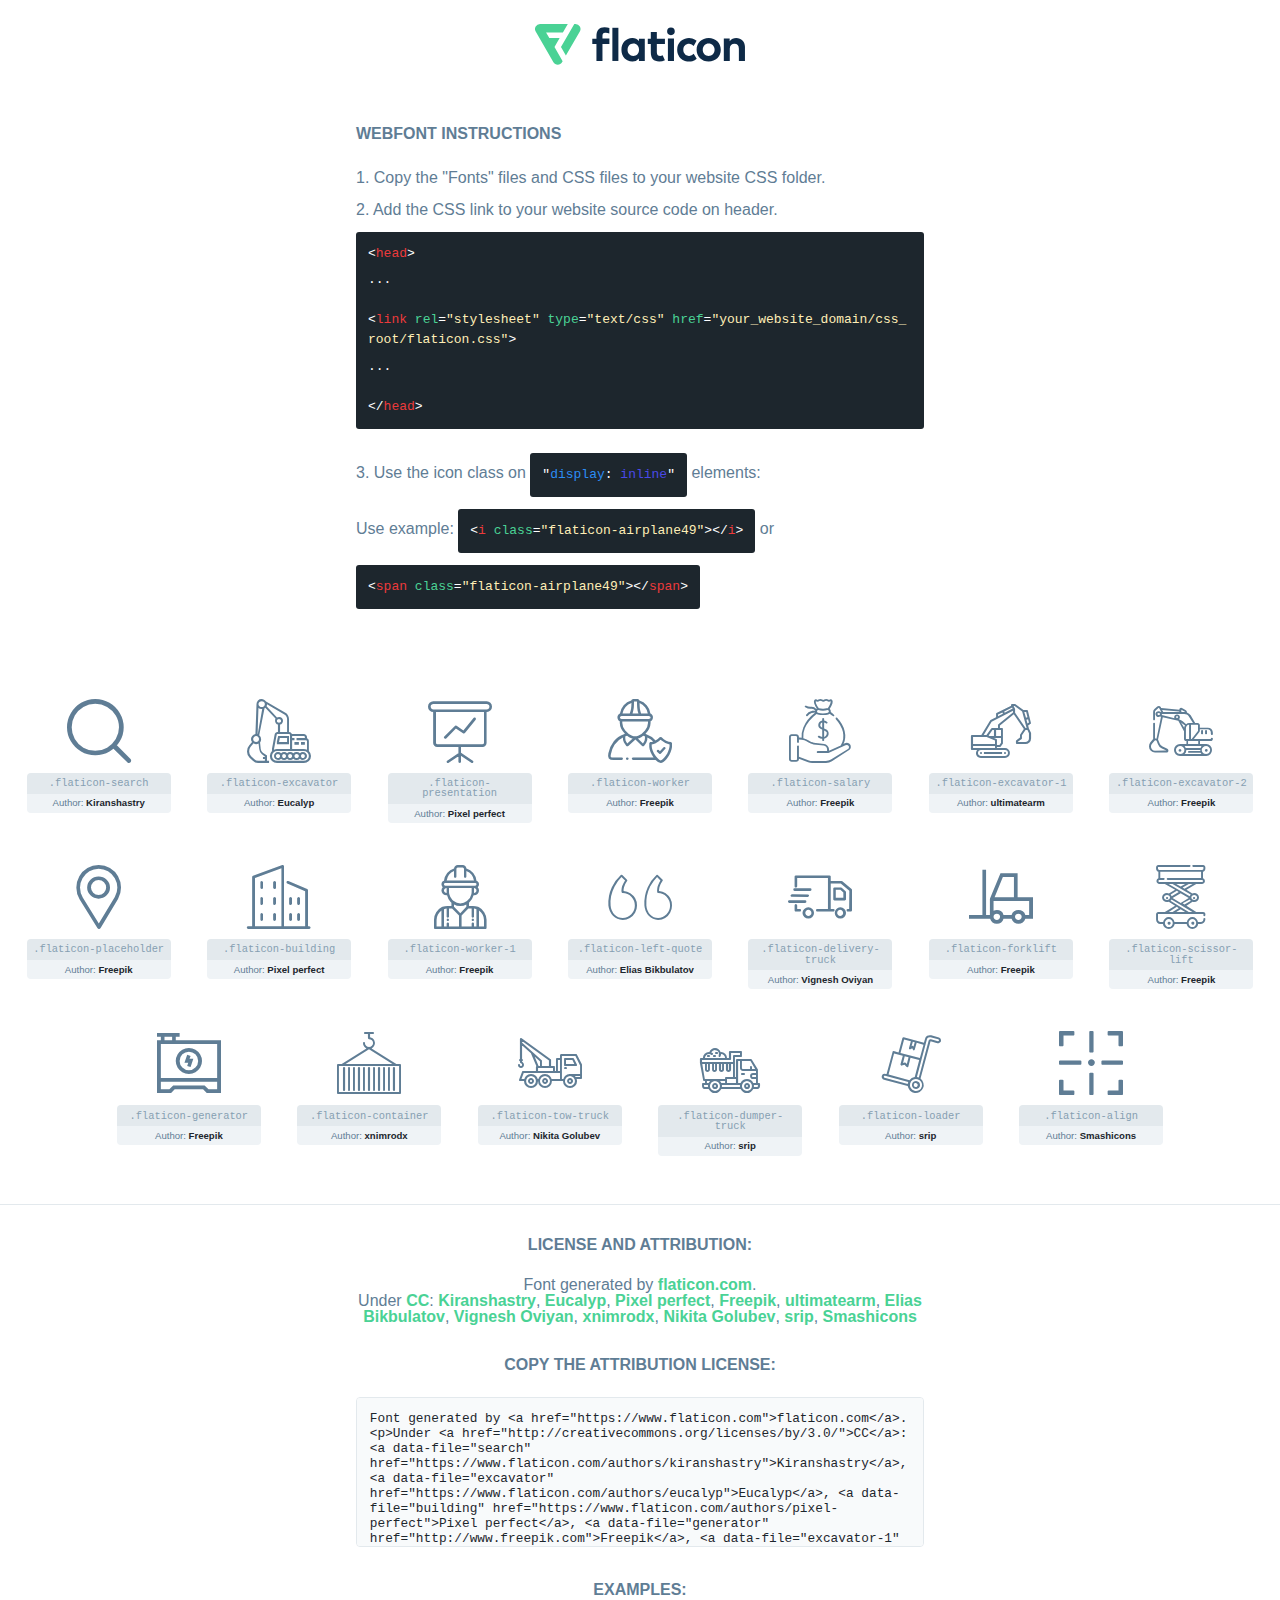
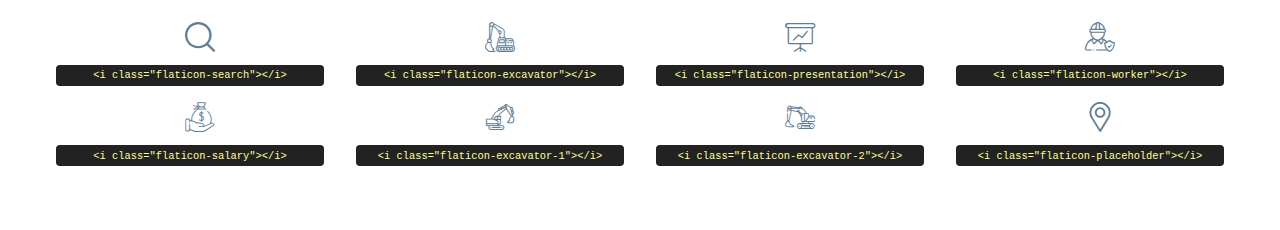
<file: RentEquip/static/home/assets/fonts/flaticon/flaticon.html>
<!DOCTYPE html>
<html lang="en">
<head>
    <title>Flaticon Webfont</title>
    <link rel="stylesheet" type="text/css" href="flaticon.css"/>
    <meta charset="UTF-8">
    <style>
        html, body, div, span, applet, object, iframe,
        h1, h2, h3, h4, h5, h6, p, blockquote, pre,
        a, abbr, acronym, address, big, cite, code,
        del, dfn, em, img, ins, kbd, q, s, samp,
        small, strike, strong, sub, sup, tt, var,
        b, u, i, center,
        dl, dt, dd, ol, ul, li,
        fieldset, form, label, legend,
        table, caption, tbody, tfoot, thead, tr, th, td,
        article, aside, canvas, details, embed,
        figure, figcaption, footer, header, hgroup,
        menu, nav, output, ruby, section, summary,
        time, mark, audio, video {
            margin: 0;
            padding: 0;
            border: 0;
            font-size: 100%;
            font: inherit;
            vertical-align: baseline;
        }

        /* HTML5 display-role reset for older browsers */
        article, aside, details, figcaption, figure,
        footer, header, hgroup, menu, nav, section {
            display: block;
        }

        body {
            line-height: 1;
        }

        ol, ul {
            list-style: none;
        }

        blockquote, q {
            quotes: none;
        }

        blockquote:before, blockquote:after,
        q:before, q:after {
            content: '';
            content: none;
        }

        table {
            border-collapse: collapse;
            border-spacing: 0;
        }

        body {
            font-family: Helvetica, Arial, sans-serif;
            font-size: 16px;
            color: #5f7d95;
        }

        a {
            color: #4AD295;
            font-weight: bold;
            text-decoration: none;
        }

        * {
            -moz-box-sizing: border-box;
            -webkit-box-sizing: border-box;
            box-sizing: border-box;
            margin: 0;
            padding: 0;
        }

        [class^="flaticon-"]:before, [class*=" flaticon-"]:before, [class^="flaticon-"]:after, [class*=" flaticon-"]:after {
            font-family: Flaticon;
            font-size: 30px;
            font-style: normal;
            margin-left: 20px;
            color: #333;
        }

        .wrapper {
            max-width: 600px;
            margin: auto;
            padding: 0 1em;
        }

        .title {
            margin-bottom: 24px;
            text-transform: uppercase;
            font-weight: bold;
        }

        header {
            text-align: center;
            padding: 24px;
        }

        header .logo {
            width: 210px;
            height: auto;
            border: none;
            display: inline-block;
        }

        header strong {
            font-size: 28px;
            font-weight: 500;
            vertical-align: middle;
        }

        .demo {
            margin: 2em auto;
            line-height: 1.25em;
        }

        .demo ul li {
            margin-bottom: 12px;
        }

        .demo ul li code {
            background-color: #1D262D;
            border-radius: 3px;
            padding: 12px;
            display: inline-block;
            color: #fff;
            font-family: Consolas, Monaco, Lucida Console, Liberation Mono, DejaVu Sans Mono, Bitstream Vera Sans Mono, Courier New, monospace;
            font-weight: lighter;
            margin-top: 12px;
            font-size: 13px;
            word-break: break-all;
        }

        .demo ul li code .red {
            color: #EC3A3B;
        }

        .demo ul li code .green {
            color: #4AD295;
        }

        .demo ul li code .yellow {
            color: #FFEEB6;
        }

        .demo ul li code .blue {
            color: #2C8CF4;
        }

        .demo ul li code .purple {
            color: #4949E7;
        }

        .demo ul li code .dots {
            margin-top: 0.5em;
            display: block;
        }

        #glyphs {
            border-bottom: 1px solid #E3E9ED;
            padding: 2em 0;
            text-align: center;
        }

        .glyph {
            display: inline-block;
            width: 9em;
            margin: 1em;
            text-align: center;
            vertical-align: top;
            background: #FFF;
        }

        .glyph .flaticon {
            padding: 10px;
            display: block;
            font-family: "Flaticon";
            font-size: 64px;
            line-height: 1;
        }

        .glyph .flaticon:before {
            font-size: 64px;
            color: #5f7d95;
            margin-left: 0;
        }

        .class-name {
            font-size: 0.65em;
            background-color: #E3E9ED;
            color: #869FB2;
            border-radius: 4px 4px 0 0;
            padding: 0.5em;
            font-family: Consolas, Monaco, Lucida Console, Liberation Mono, DejaVu Sans Mono, Bitstream Vera Sans Mono, Courier New, monospace;
        }

        .author-name {
            font-size: 0.6em;
            background-color: #EFF3F6;
            border-top: 0;
            border-radius: 0 0 4px 4px;
            padding: 0.5em;
        }

        .author-name a {
            color: #1D262D;
        }

        .class-name:last-child {
            font-size: 10px;
            color: #888;
        }

        .class-name:last-child a {
            font-size: 10px;
            color: #555;
        }

        .glyph > input {
            display: block;
            width: 100px;
            margin: 5px auto;
            text-align: center;
            font-size: 12px;
            cursor: text;
        }

        .glyph > input.icon-input {
            font-family: "Flaticon";
            font-size: 16px;
            margin-bottom: 10px;
        }

        .attribution .title {
            margin-top: 2em;
        }

        .attribution textarea {
            background-color: #F8FAFB;
            color: #1D262D;
            padding: 1em;
            border: none;
            box-shadow: none;
            border: 1px solid #E3E9ED;
            border-radius: 4px;
            resize: none;
            width: 100%;
            height: 150px;
            font-size: 0.8em;
            font-family: Consolas, Monaco, Lucida Console, Liberation Mono, DejaVu Sans Mono, Bitstream Vera Sans Mono, Courier New, monospace;
            -webkit-appearance: none;
        }

        .attribution textarea:hover {
            border-color: #CFD9E0;
        }

        .attribution textarea:focus {
            border-color: #4AD295;
        }

        .iconsuse {
            margin: 2em auto;
            text-align: center;
            max-width: 1200px;
        }

        .iconsuse:after {
            content: '';
            display: table;
            clear: both;
        }

        .iconsuse .image {
            float: left;
            width: 25%;
            padding: 0 1em;
        }

        .iconsuse .image p {
            margin-bottom: 1em;
        }

        .iconsuse .image span {
            display: block;
            font-size: 0.65em;
            background-color: #222;
            color: #fff;
            border-radius: 4px;
            padding: 0.5em;
            color: #FFFF99;
            margin-top: 1em;
            font-family: Consolas, Monaco, Lucida Console, Liberation Mono, DejaVu Sans Mono, Bitstream Vera Sans Mono, Courier New, monospace;
        }

        .flaticon:before {
            color: #5f7d95;
        }

        #footer {
            text-align: center;
            background-color: #1D262D;
            color: #869FB2;
            padding: 12px;
            font-size: 14px;
        }

        #footer a {
            font-weight: normal;
        }

        @media (max-width: 960px) {
            .iconsuse .image {
                width: 50%;
            }
        }

        .preview {
            width: 100px;
            display: inline-block;
            margin: 10px;
        }

        .preview .inner {
            display: inline-block;
            width: 100%;
            text-align: center;
            background: #f5f5f5;
            -webkit-border-radius: 3px 3px 0 0;
            -moz-border-radius: 3px 3px 0 0;
            border-radius: 3px 3px 0 0;
        }

        .preview .inner  {
            line-height: 85px;
            font-size: 40px;
            color: #333;
        }

        .label {
            display: inline-block;
            width: 100%;
            box-sizing: border-box;
            padding: 5px;
            font-size: 10px;
            font-family: Monaco, monospace;
            color: #666;
            white-space: nowrap;
            overflow: hidden;
            text-overflow: ellipsis;
            background: #ddd;
            -webkit-border-radius: 0 0 3px 3px;
            -moz-border-radius: 0 0 3px 3px;
            border-radius: 0 0 3px 3px;
            color: #666;
        }
    </style>
</head>
<body>
    <header>
        <a href="https://www.flaticon.com/" target="_blank" class="logo">
            <svg xmlns="http://www.w3.org/2000/svg" viewBox="0 0 394.3 76.5">
                <path d="M156.6,69.4H145.3V7.1h11.3Z" style="fill:#0e2a47"/>
                <path d="M206.2,69.4h-11V64.8a15.4,15.4,0,0,1-12.6,5.7c-11.6,0-20.3-9.5-20.3-22.1s8.8-22.1,20.3-22.1a15.4,15.4,0,0,1,12.6,5.8V27.5h11Zm-32.4-21c0,6.4,4.2,11.6,10.8,11.6s10.8-4.9,10.8-11.6-4.4-11.6-10.8-11.6S173.9,42,173.9,48.4Z"
                      style="fill:#0e2a47"/>
                <path d="M262.5,13.7a7.2,7.2,0,0,1-14.4,0,7.2,7.2,0,1,1,14.4,0ZM261,69.4H249.6v-42H261Z"
                      style="fill:#0e2a47"/>
                <path id="_Trazado_" data-name="&lt;Trazado&gt;"
                      d="M139.6,17.8a16.6,16.6,0,0,0-8-1.4c-3.2.4-4.9,2-4.9,5.9v5.1h13V37.5h-13v32H115.4v-32h-7.8v-10h7.8V22.2c0-9.9,5.2-16.3,15-16.3a23.4,23.4,0,0,1,9.3,1.8Z"
                      style="fill:#0e2a47"/>
                <path d="M235.1,60c-3.5,0-6.3-1.9-6.3-7.1V37.5H244v-10H228.8V15H217.5V27.5h-5.7v10h5.7V53.7c0,10.9,5.3,16.8,15.7,16.8A22.9,22.9,0,0,0,244,68l-4.3-9.1A12.3,12.3,0,0,1,235.1,60Z"
                      style="fill:#0e2a47"/>
                <path d="M348.9,48.4c0,12.6-9.7,22.1-22.7,22.1s-22.7-9.4-22.7-22.1,9.6-22.1,22.7-22.1S348.9,35.8,348.9,48.4Zm-33.9,0c0,6.8,4.8,11.6,11.1,11.6s11.2-4.8,11.2-11.6-4.8-11.6-11.2-11.6S315.1,41.6,315.1,48.4Z"
                      style="fill:#0e2a47"/>
                <path d="M394.3,42.7V69.4H382.9V46.3c0-6.1-3-9.4-8.2-9.4s-8.9,3.2-8.9,9.5v23H354.6v-42h11v4.9c3-4.5,7.6-6.1,12.3-6.1C387.5,26.3,394.3,33,394.3,42.7Z"
                      style="fill:#0e2a47"/>
                <path d="M298,55.7h0a12.4,12.4,0,0,1-8.2,4.2h-.9l-1.8-.2a10,10,0,0,1-7.4-5.6,13.2,13.2,0,0,1-1.2-5.8,13,13,0,0,1,1.3-5.9,10.1,10.1,0,0,1,7.5-5.5h2.4a11.7,11.7,0,0,1,8.3,4.2l5.5-9.6a19.9,19.9,0,0,0-8.1-4.3,23.4,23.4,0,0,0-6.1-.8,25.2,25.2,0,0,0-7.5,1.1,20.9,20.9,0,0,0-8,4.6,21.9,21.9,0,0,0-6.8,16.4,21.9,21.9,0,0,0,6.7,16.3,20.9,20.9,0,0,0,8,4.6,25.2,25.2,0,0,0,7.7,1.2,23.6,23.6,0,0,0,6.2-.8,20,20,0,0,0,8.1-4.4Z"
                      style="fill:#0e2a47"/>
                <path d="M46.3,26.5H26.9L20.8,16H52.4L61.6,0H9.4A9.3,9.3,0,0,0,1.3,4.7a9.3,9.3,0,0,0,0,9.4L34.6,71.8a9.4,9.4,0,0,0,16.2,0l1.1-1.9L36.6,43.3Z"
                      style="fill:#4ad295"/>
                <path d="M84.2,4.7A9.3,9.3,0,0,0,76.1,0H73.8l-25,43.3,9.2,16L84.2,14A9.3,9.3,0,0,0,84.2,4.7Z"
                      style="fill:#4ad295"/>
            </svg>
        </a>
    </header>
    <section class="demo wrapper">

        <p class="title">Webfont Instructions</p>

        <ul>
            <li>
                <span class="num">1. </span>Copy the "Fonts" files and CSS files to your website CSS folder.
            </li>
            <li>
                <span class="num">2. </span>Add the CSS link to your website source code on header.
                <code class="big">
                    &lt;<span class="red">head</span>&gt;
                    <br/><span class="dots">...</span>
                    <br/>&lt;<span class="red">link</span> <span class="green">rel</span>=<span
                        class="yellow">"stylesheet"</span> <span class="green">type</span>=<span
                        class="yellow">"text/css"</span> <span class="green">href</span>=<span class="yellow">"your_website_domain/css_root/flaticon.css"</span>&gt;
                    <br/><span class="dots">...</span>
                    <br/>&lt;/<span class="red">head</span>&gt;
                </code>
            </li>

            <li>
                <p>
                    <span class="num">3. </span>Use the icon class on <code>"<span class="blue">display</span>:<span
                        class="purple"> inline</span>"</code> elements:
                    <br/>
                    Use example: <code>&lt;<span class="red">i</span> <span class="green">class</span>=<span class="yellow">&quot;flaticon-airplane49&quot;</span>&gt;&lt;/<span
                        class="red">i</span>&gt;</code> or <code>&lt;<span class="red">span</span> <span
                        class="green">class</span>=<span class="yellow">&quot;flaticon-airplane49&quot;</span>&gt;&lt;/<span
                        class="red">span</span>&gt;</code>
            </li>
        </ul>

    </section>
    <section id="glyphs">
            <div class="glyph">
                <i class="flaticon flaticon-search"></i>
                <div class="class-name">.flaticon-search</div>
                <div class="author-name">Author: <a data-file="search" href="https://www.flaticon.com/authors/kiranshastry">Kiranshastry</a> </div>
            </div>

            <div class="glyph">
                <i class="flaticon flaticon-excavator"></i>
                <div class="class-name">.flaticon-excavator</div>
                <div class="author-name">Author: <a data-file="excavator" href="https://www.flaticon.com/authors/eucalyp">Eucalyp</a> </div>
            </div>

            <div class="glyph">
                <i class="flaticon flaticon-presentation"></i>
                <div class="class-name">.flaticon-presentation</div>
                <div class="author-name">Author: <a data-file="presentation" href="https://www.flaticon.com/authors/pixel-perfect">Pixel perfect</a> </div>
            </div>

            <div class="glyph">
                <i class="flaticon flaticon-worker"></i>
                <div class="class-name">.flaticon-worker</div>
                <div class="author-name">Author: <a data-file="worker" href="http://www.freepik.com">Freepik</a> </div>
            </div>

            <div class="glyph">
                <i class="flaticon flaticon-salary"></i>
                <div class="class-name">.flaticon-salary</div>
                <div class="author-name">Author: <a data-file="salary" href="http://www.freepik.com">Freepik</a> </div>
            </div>

            <div class="glyph">
                <i class="flaticon flaticon-excavator-1"></i>
                <div class="class-name">.flaticon-excavator-1</div>
                <div class="author-name">Author: <a data-file="excavator-1" href="https://www.flaticon.com/authors/ultimatearm">ultimatearm</a> </div>
            </div>

            <div class="glyph">
                <i class="flaticon flaticon-excavator-2"></i>
                <div class="class-name">.flaticon-excavator-2</div>
                <div class="author-name">Author: <a data-file="excavator-2" href="http://www.freepik.com">Freepik</a> </div>
            </div>

            <div class="glyph">
                <i class="flaticon flaticon-placeholder"></i>
                <div class="class-name">.flaticon-placeholder</div>
                <div class="author-name">Author: <a data-file="placeholder" href="http://www.freepik.com">Freepik</a> </div>
            </div>

            <div class="glyph">
                <i class="flaticon flaticon-building"></i>
                <div class="class-name">.flaticon-building</div>
                <div class="author-name">Author: <a data-file="building" href="https://www.flaticon.com/authors/pixel-perfect">Pixel perfect</a> </div>
            </div>

            <div class="glyph">
                <i class="flaticon flaticon-worker-1"></i>
                <div class="class-name">.flaticon-worker-1</div>
                <div class="author-name">Author: <a data-file="worker-1" href="http://www.freepik.com">Freepik</a> </div>
            </div>

            <div class="glyph">
                <i class="flaticon flaticon-left-quote"></i>
                <div class="class-name">.flaticon-left-quote</div>
                <div class="author-name">Author: <a data-file="left-quote" href="https://www.flaticon.com/authors/elias-bikbulatov">Elias Bikbulatov</a> </div>
            </div>

            <div class="glyph">
                <i class="flaticon flaticon-delivery-truck"></i>
                <div class="class-name">.flaticon-delivery-truck</div>
                <div class="author-name">Author: <a data-file="delivery-truck" href="https://www.flaticon.com/authors/vignesh-oviyan">Vignesh Oviyan</a> </div>
            </div>

            <div class="glyph">
                <i class="flaticon flaticon-forklift"></i>
                <div class="class-name">.flaticon-forklift</div>
                <div class="author-name">Author: <a data-file="forklift" href="http://www.freepik.com">Freepik</a> </div>
            </div>

            <div class="glyph">
                <i class="flaticon flaticon-scissor-lift"></i>
                <div class="class-name">.flaticon-scissor-lift</div>
                <div class="author-name">Author: <a data-file="scissor-lift" href="http://www.freepik.com">Freepik</a> </div>
            </div>

            <div class="glyph">
                <i class="flaticon flaticon-generator"></i>
                <div class="class-name">.flaticon-generator</div>
                <div class="author-name">Author: <a data-file="generator" href="http://www.freepik.com">Freepik</a> </div>
            </div>

            <div class="glyph">
                <i class="flaticon flaticon-container"></i>
                <div class="class-name">.flaticon-container</div>
                <div class="author-name">Author: <a data-file="container" href="https://www.flaticon.com/authors/xnimrodx">xnimrodx</a> </div>
            </div>

            <div class="glyph">
                <i class="flaticon flaticon-tow-truck"></i>
                <div class="class-name">.flaticon-tow-truck</div>
                <div class="author-name">Author: <a data-file="tow-truck" href="https://www.flaticon.com/authors/nikita-golubev">Nikita Golubev</a> </div>
            </div>

            <div class="glyph">
                <i class="flaticon flaticon-dumper-truck"></i>
                <div class="class-name">.flaticon-dumper-truck</div>
                <div class="author-name">Author: <a data-file="dumper-truck" href="https://www.flaticon.com/authors/srip">srip</a> </div>
            </div>

            <div class="glyph">
                <i class="flaticon flaticon-loader"></i>
                <div class="class-name">.flaticon-loader</div>
                <div class="author-name">Author: <a data-file="loader" href="https://www.flaticon.com/authors/srip">srip</a> </div>
            </div>

            <div class="glyph">
                <i class="flaticon flaticon-align"></i>
                <div class="class-name">.flaticon-align</div>
                <div class="author-name">Author: <a data-file="align" href="https://www.flaticon.com/authors/smashicons">Smashicons</a> </div>
            </div>

    </section>

    <section class="attribution wrapper"   style="text-align:center;">

        <div class="title">License and attribution:</div><div class="attrDiv">Font generated by <a href="https://www.flaticon.com">flaticon.com</a>. <div><p>Under <a href="http://creativecommons.org/licenses/by/3.0/">CC</a>: <a data-file="search" href="https://www.flaticon.com/authors/kiranshastry">Kiranshastry</a>, <a data-file="excavator" href="https://www.flaticon.com/authors/eucalyp">Eucalyp</a>, <a data-file="building" href="https://www.flaticon.com/authors/pixel-perfect">Pixel perfect</a>, <a data-file="generator" href="http://www.freepik.com">Freepik</a>, <a data-file="excavator-1" href="https://www.flaticon.com/authors/ultimatearm">ultimatearm</a>, <a data-file="left-quote" href="https://www.flaticon.com/authors/elias-bikbulatov">Elias Bikbulatov</a>, <a data-file="delivery-truck" href="https://www.flaticon.com/authors/vignesh-oviyan">Vignesh Oviyan</a>, <a data-file="container" href="https://www.flaticon.com/authors/xnimrodx">xnimrodx</a>, <a data-file="tow-truck" href="https://www.flaticon.com/authors/nikita-golubev">Nikita Golubev</a>, <a data-file="loader" href="https://www.flaticon.com/authors/srip">srip</a>, <a data-file="align" href="https://www.flaticon.com/authors/smashicons">Smashicons</a></p>  </div>
        </div>
        <div class="title">Copy the Attribution License:</div>

        <textarea onclick="this.focus();this.select();">Font generated by &lt;a href=&quot;https://www.flaticon.com&quot;&gt;flaticon.com&lt;/a&gt;. <p>Under <a href="http://creativecommons.org/licenses/by/3.0/">CC</a>: <a data-file="search" href="https://www.flaticon.com/authors/kiranshastry">Kiranshastry</a>, <a data-file="excavator" href="https://www.flaticon.com/authors/eucalyp">Eucalyp</a>, <a data-file="building" href="https://www.flaticon.com/authors/pixel-perfect">Pixel perfect</a>, <a data-file="generator" href="http://www.freepik.com">Freepik</a>, <a data-file="excavator-1" href="https://www.flaticon.com/authors/ultimatearm">ultimatearm</a>, <a data-file="left-quote" href="https://www.flaticon.com/authors/elias-bikbulatov">Elias Bikbulatov</a>, <a data-file="delivery-truck" href="https://www.flaticon.com/authors/vignesh-oviyan">Vignesh Oviyan</a>, <a data-file="container" href="https://www.flaticon.com/authors/xnimrodx">xnimrodx</a>, <a data-file="tow-truck" href="https://www.flaticon.com/authors/nikita-golubev">Nikita Golubev</a>, <a data-file="loader" href="https://www.flaticon.com/authors/srip">srip</a>, <a data-file="align" href="https://www.flaticon.com/authors/smashicons">Smashicons</a></p> 
        </textarea>

    </section>

    <section class="iconsuse">

        <div class="title">Examples:</div>
            <div class="image">
                <p>
                    <i class="flaticon flaticon-search"></i>
                    <span>&lt;i class=&quot;flaticon-search&quot;&gt;&lt;/i&gt;</span>
                </p>
            </div>
            <div class="image">
                <p>
                    <i class="flaticon flaticon-excavator"></i>
                    <span>&lt;i class=&quot;flaticon-excavator&quot;&gt;&lt;/i&gt;</span>
                </p>
            </div>
            <div class="image">
                <p>
                    <i class="flaticon flaticon-presentation"></i>
                    <span>&lt;i class=&quot;flaticon-presentation&quot;&gt;&lt;/i&gt;</span>
                </p>
            </div>
            <div class="image">
                <p>
                    <i class="flaticon flaticon-worker"></i>
                    <span>&lt;i class=&quot;flaticon-worker&quot;&gt;&lt;/i&gt;</span>
                </p>
            </div>
            <div class="image">
                <p>
                    <i class="flaticon flaticon-salary"></i>
                    <span>&lt;i class=&quot;flaticon-salary&quot;&gt;&lt;/i&gt;</span>
                </p>
            </div>
            <div class="image">
                <p>
                    <i class="flaticon flaticon-excavator-1"></i>
                    <span>&lt;i class=&quot;flaticon-excavator-1&quot;&gt;&lt;/i&gt;</span>
                </p>
            </div>
            <div class="image">
                <p>
                    <i class="flaticon flaticon-excavator-2"></i>
                    <span>&lt;i class=&quot;flaticon-excavator-2&quot;&gt;&lt;/i&gt;</span>
                </p>
            </div>
            <div class="image">
                <p>
                    <i class="flaticon flaticon-placeholder"></i>
                    <span>&lt;i class=&quot;flaticon-placeholder&quot;&gt;&lt;/i&gt;</span>
                </p>
            </div>
            <div class="image">
                <p>
                    <i class="fla
</file>
<file: RentEquip/static/home/assets/fonts/flaticon/flaticon.css>
@font-face {
    font-family: "flaticon";
    src: url("./flaticon.ttf?d913d966ac9eec89b5f2899e9b3bcc29") format("truetype"),
url("./flaticon.woff?d913d966ac9eec89b5f2899e9b3bcc29") format("woff"),
url("./flaticon.woff2?d913d966ac9eec89b5f2899e9b3bcc29") format("woff2"),
url("./flaticon.eot?d913d966ac9eec89b5f2899e9b3bcc29#iefix") format("embedded-opentype"),
url("./flaticon.svg?d913d966ac9eec89b5f2899e9b3bcc29#flaticon") format("svg");
}

i[class^="flaticon-"]:before, i[class*=" flaticon-"]:before {
    font-family: flaticon !important;
    font-style: normal;
    font-weight: normal !important;
    font-variant: normal;
    text-transform: none;
    line-height: 1;
    -webkit-font-smoothing: antialiased;
    -moz-osx-font-smoothing: grayscale;
}

.flaticon-search:before {
    content: "\f101";
}
.flaticon-excavator:before {
    content: "\f102";
}
.flaticon-presentation:before {
    content: "\f103";
}
.flaticon-worker:before {
    content: "\f104";
}
.flaticon-salary:before {
    content: "\f105";
}
.flaticon-excavator-1:before {
    content: "\f106";
}
.flaticon-excavator-2:before {
    content: "\f107";
}
.flaticon-placeholder:before {
    content: "\f108";
}
.flaticon-building:before {
    content: "\f109";
}
.flaticon-worker-1:before {
    content: "\f10a";
}
.flaticon-left-quote:before {
    content: "\f10b";
}
.flaticon-delivery-truck:before {
    content: "\f10c";
}
.flaticon-forklift:before {
    content: "\f10d";
}
.flaticon-scissor-lift:before {
    content: "\f10e";
}
.flaticon-generator:before {
    content: "\f10f";
}
.flaticon-container:before {
    content: "\f110";
}
.flaticon-tow-truck:before {
    content: "\f111";
}
.flaticon-dumper-truck:before {
    content: "\f112";
}
.flaticon-loader:before {
    content: "\f113";
}
.flaticon-align:before {
    content: "\f114";
}
</file>
